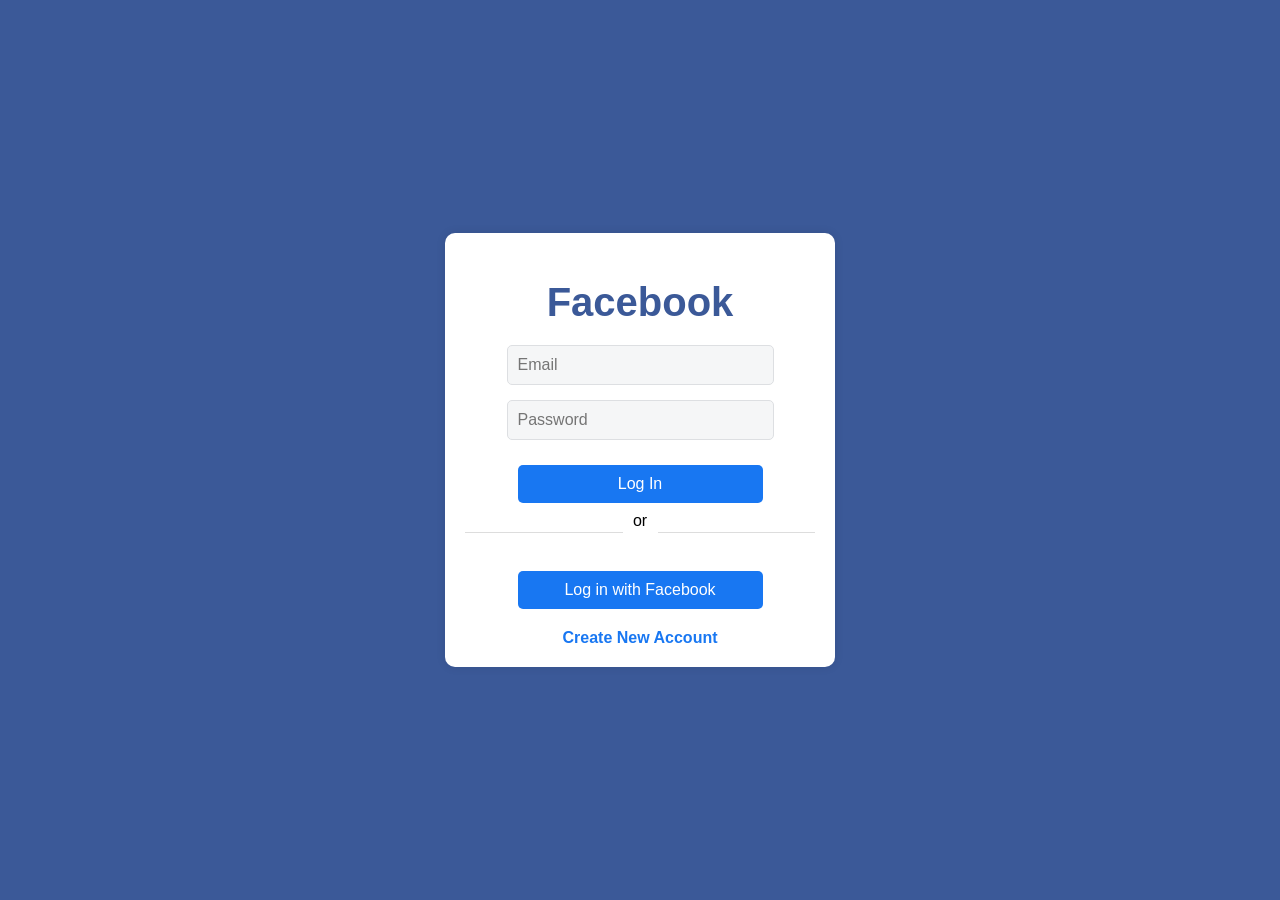
<file: Facebook/index.html>
<!DOCTYPE html>
<html lang="en">
<head>
  <meta charset="UTF-8">
  <meta name="viewport" content="width=device-width, initial-scale=1.0">
  <title>Facebook Login</title>
  <link rel="stylesheet" href="styles.css">
</head>
<body>
  <div class="login-container">
    <h1 class="logo">Facebook</h1>
    <form id="login-form">
      <div class="form-group">
        <input type="email" id="email" name="email" placeholder="Email" required>
      </div>
      <div class="form-group">
        <input type="password" id="password" name="password" placeholder="Password" required>
      </div>
      <button type="submit">Log In</button>
      <p class="error-msg" id="login-error-msg"></p>
    </form>
    <div class="separator">
      <span class="or">or</span>
    </div>
    <button class="btn-fb"id="login-fb-btn">Log in with Facebook</button>
    <div class="signup-link">
      <a href="#" id="signup-link">Create New Account</a>
    </div>
  </div>

  <div class="signup-container" style="display: none;">
    <h1 class="logo">Create a New Account</h1>
    <form id="signup-form">
      <div class="form-group">
        <input type="text" id="new-name" name="name" placeholder="Your Name" required>
      </div>
      <div class="form-group">
        <input type="email" id="new-email" name="email" placeholder="Email" required>
      </div>
      <div class="form-group">
        <input type="password" id="new-password" name="password" placeholder="Password" required>
      </div>
      <button type="submit" >Sign Up</button>
      <p class="error-msg" id="signup-error-msg"></p>
    </form>
  </div>

  <script src="script.js"></script>
</body>
</html>
</file>
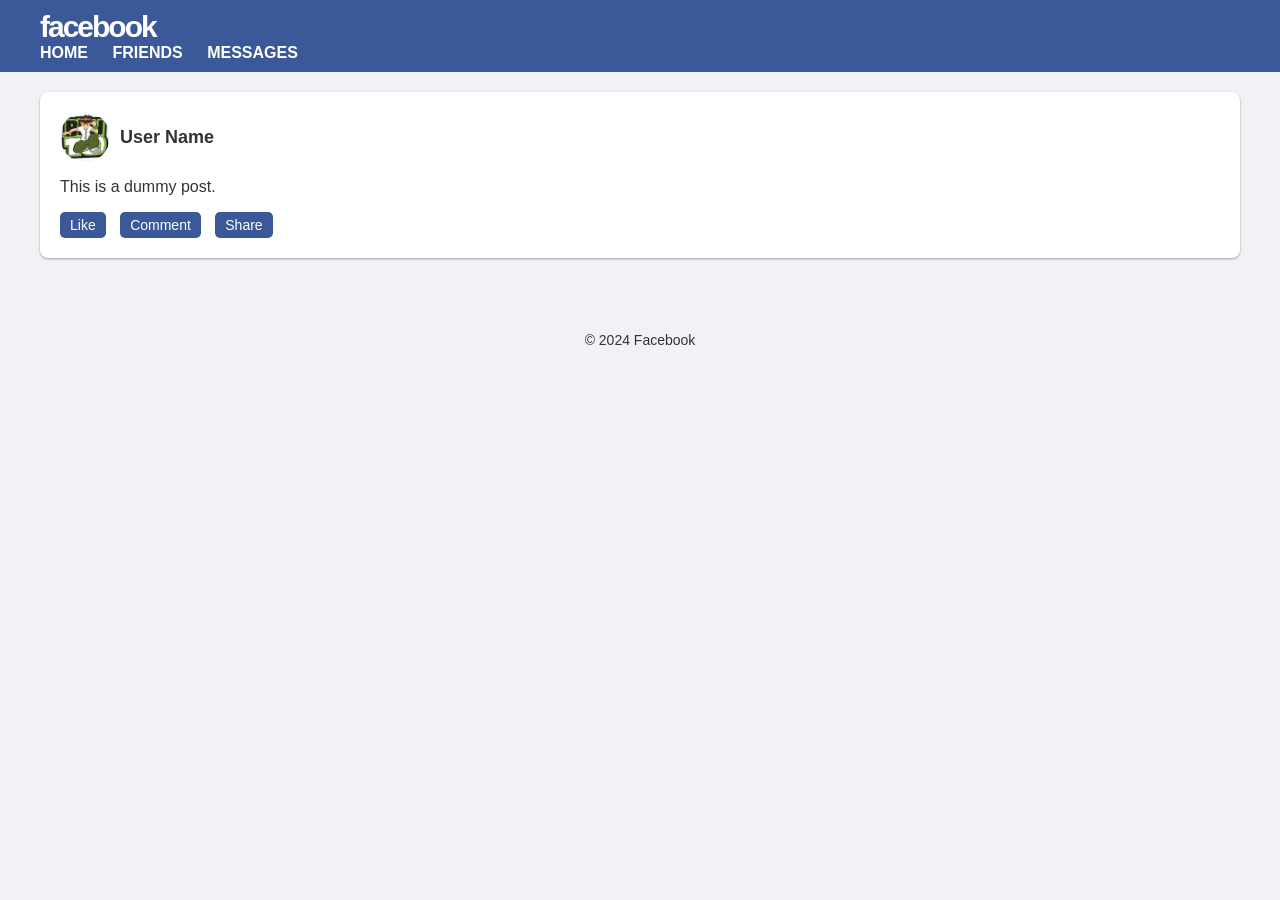
<file: Facebook/facebook.html>
<!DOCTYPE html>
<html lang="en">
<head>
  <meta charset="UTF-8">
  <meta name="viewport" content="width=device-width, initial-scale=1.0">
  <title>Facebook Clone</title>
  <link rel="stylesheet" href="style.css">
</head>
<body>
  <header>
    <div class="container">
      <h1>facebook</h1>
      <nav>
        <ul>
          <li>Home</li>
          <li>Friends</li>
          <li>Messages</li>
          <!-- Add more navigation links as needed -->
        </ul>
      </nav>
    </div>
  </header>

  <main>
    <div class="container">
      <section class="post">
        <div class="post-header">
          <img src="user.jpg" alt="User" class="user-img">
          <h2>User Name</h2>
        </div>
        <div class="post-content">
          <p>This is a dummy post.</p>
        </div>
        <div class="post-actions">
          <button>Like</button>
          <button>Comment</button>
          <button>Share</button>
        </div>
      </section>
      <!-- Add more posts or content here -->
    </div>
  </main>

  <footer>
    <div class="container">
      <p>&copy; 2024 Facebook</p>
    </div>
  </footer>
</body>
</html>
</file>
<file: Facebook/styles.css>
body {
    font-family: 'Arial', sans-serif;
    margin: 0;
    padding: 0;
    display: flex;
    justify-content: center;
    align-items: center;
    height: 100vh;
    background-color: #3b5998;
  }
  
  .login-container {
    background-color: #fff;
    padding: 20px;
    border-radius: 10px;
    box-shadow: 0 0 10px rgba(0, 0, 0, 0.1);
    text-align: center;
    width: 350px;
  }
  
  .logo {
    color: #3b5998;
    font-size: 2.5em;
    margin-bottom: 20px;
  }
  
  .form-group {
    margin-bottom: 15px;
  }
  
  input[type="email"],
  input[type="password"],
  input[type="text"],
  button,
  .btn-fb {
    width: 70%;
    padding: 10px;
    border: none;
    border-radius: 5px;
    font-size: 16px;
  }
  
  input[type="email"],
  input[type="password"],
  input[type="text"] {
    background-color: #f5f6f7;
    border: 1px solid #dddfe2;
  }
  
  button,
  .btn-fb {
    background-color: #1877f2;
    color: #fff;
    margin-top: 10px;
    cursor: pointer;
  }
  
  button:hover,
  .btn-fb:hover {
    background-color: #166fe5;
  }
  
  .separator {
    margin: 20px 0;
    position: relative;
  }
  
  .separator:before,
  .separator:after {
    content: '';
    position: absolute;
    top: 50%;
    width: 45%;
    height: 1px;
    background-color: #ddd;
  }
  
  .separator:before {
    left: 0;
  }
  
  .separator:after {
    right: 0;
  }
  
  .or {
    background-color: #fff;
    padding: 0 10px;
    position: relative;
    top: -11px;
  }
  
  .signup-link {
    margin-top: 20px;
  }
  
  .signup-link a {
    color: #1877f2;
    text-decoration: none;
    font-weight: bold;
  }
  
  .error-msg {
    color: #ff0000;
    margin-top: 10px;
  }
  
  /* Existing styles remain unchanged */

.signup-container {
    background-color: #fff;
    padding: 20px;
    border-radius: 10px;
    box-shadow: 0 0 10px rgba(0, 0, 0, 0.1);
    text-align: center;
    max-width: 350px;
  }
  
  .signup-container .logo {
    color: #3b5998;
    font-size: 2.5em;
    margin-bottom: 20px;
  }
  
  /* Rest of the existing styles remain unchanged */
</file>
<file: Facebook/style.css>
body {
    margin: 0;
    font-family: 'Helvetica Neue', Helvetica, Arial, sans-serif;
    background-color: #f0f2f5;
  }
  
  .container {
    max-width: 1200px;
    margin: 0 auto;
    padding: 0 20px;
  }
  
  header {
    background-color: #3b5998;
    color: #fff;
    padding: 10px 0;
  }
  
  header h1 {
    font-size: 30px;
    margin: 0;
    font-weight: bold;
    letter-spacing: -2px;
  }
  
  nav ul {
    list-style-type: none;
    padding: 0;
    margin: 0;
  }
  
  nav ul li {
    display: inline-block;
    margin-right: 20px;
    font-size: 16px;
    font-weight: bold;
    text-transform: uppercase;
    cursor: pointer;
  }
  
  main {
    padding: 20px 0;
  }
  
  .post {
    background-color: #fff;
    padding: 20px;
    margin-bottom: 20px;
    border-radius: 8px;
    box-shadow: 0 1px 3px rgba(0, 0, 0, 0.12), 0 1px 2px rgba(0, 0, 0, 0.24);
  }
  
  .post-header {
    display: flex;
    align-items: center;
    margin-bottom: 10px;
  }
  
  .user-img {
    width: 50px;
    height: 50px;
    border-radius: 50%;
    margin-right: 10px;
  }
  
  .post-header h2 {
    margin: 0;
    font-size: 18px;
    font-weight: bold;
    color: #333;
  }
  
  .post-content {
    margin-bottom: 10px;
    font-size: 16px;
    color: #333;
  }
  
  .post-actions button {
    background-color: #3b5998;
    color: #fff;
    border: none;
    border-radius: 5px;
    padding: 5px 10px;
    margin-right: 10px;
    cursor: pointer;
    font-size: 14px;
  }
  
  .post-actions button:hover {
    background-color: #2d4373;
  }
  
  footer {
    background-color: #f0f2f5;
    padding: 20px 0;
    text-align: center;
    color: #333;
    font-size: 14px;
  }
</file>
